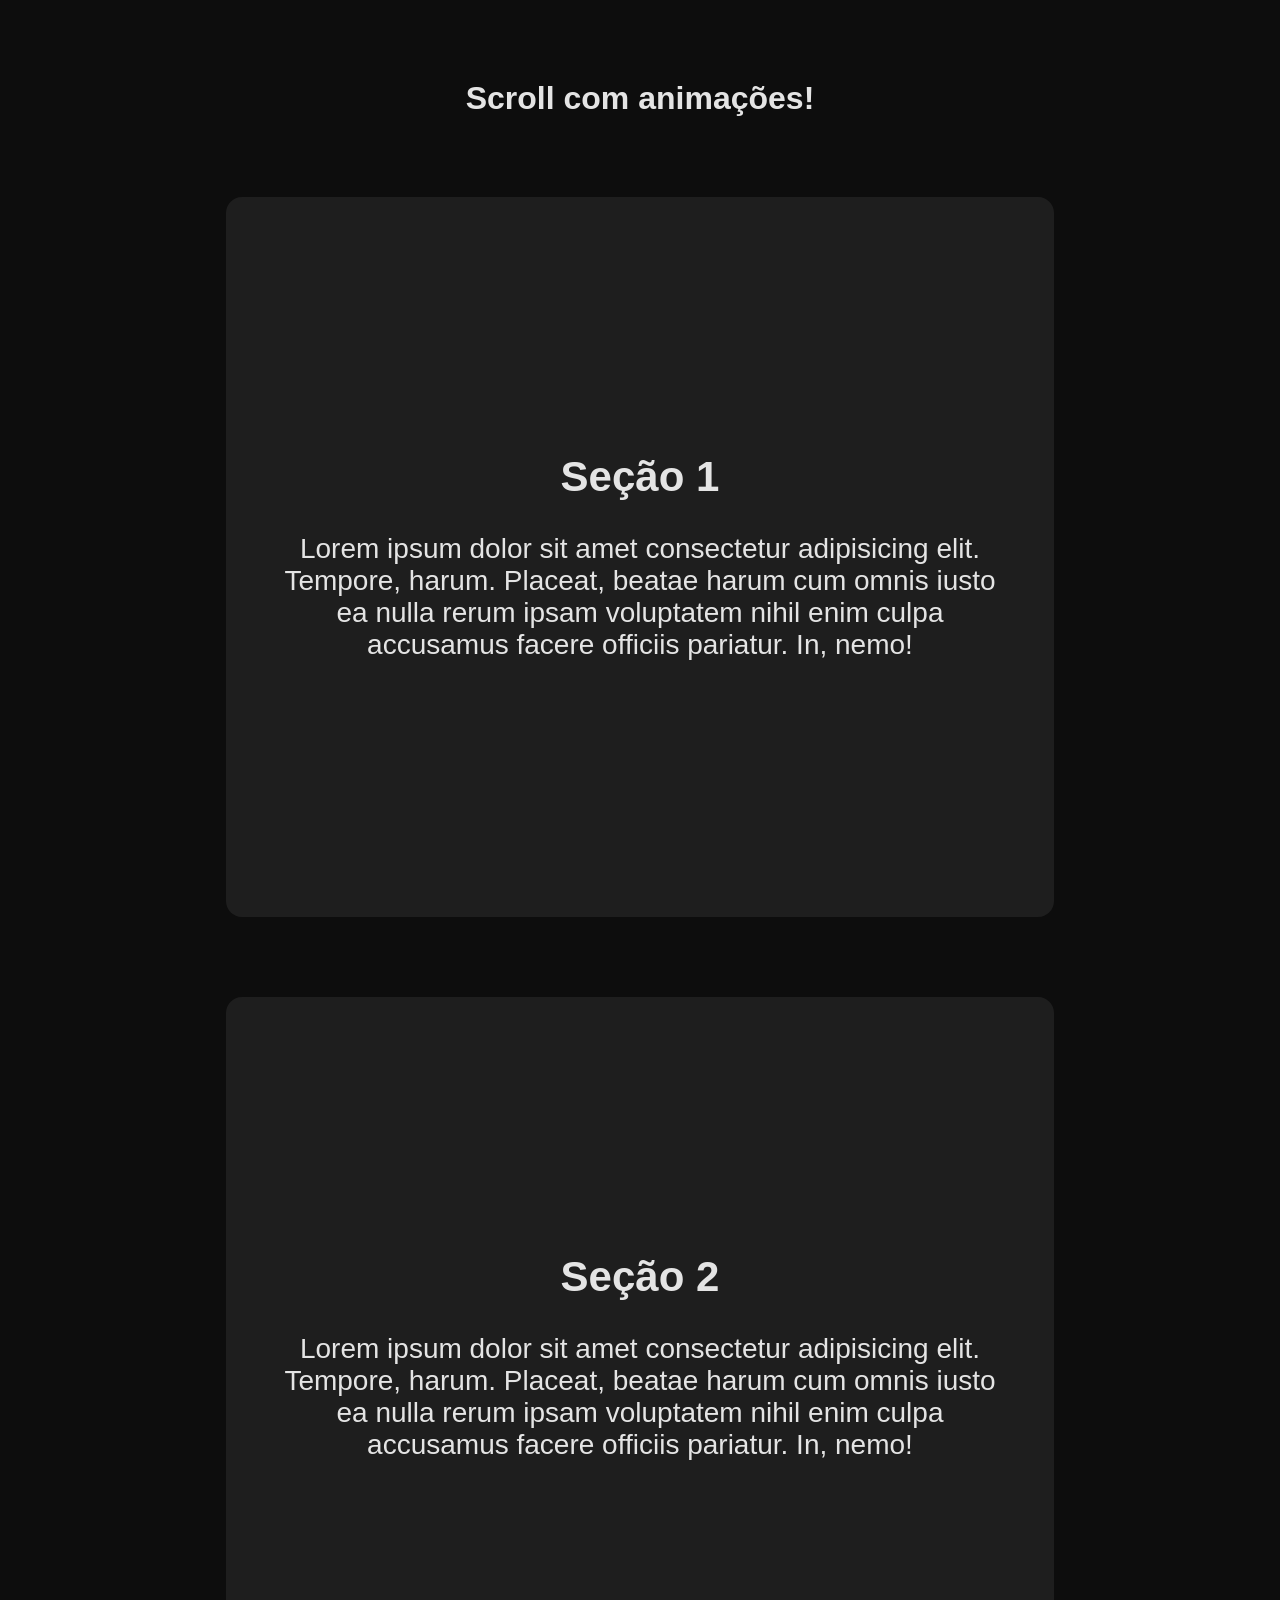
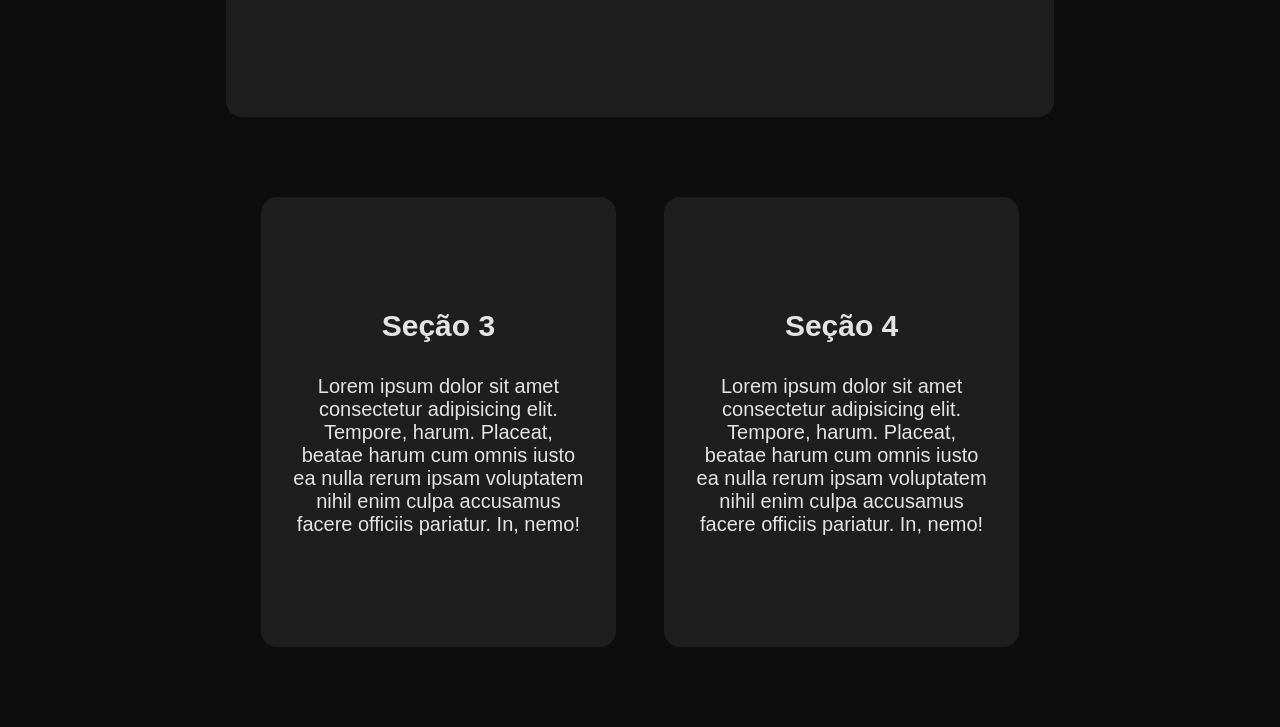
<file: 00-projeto-inicial/index.html>
<!DOCTYPE html>
<html lang="en">

<head>
  <meta charset="UTF-8">
  <meta name="viewport" content="width=device-width, initial-scale=1.0">

  <link rel="stylesheet" href="style.css">

  <title>Scroll com animações</title>
</head>

<body>
  <h1>Scroll com animações!</h1>

  <section>
    <h2>Seção 1</h2>

    <p>
      Lorem ipsum dolor sit amet consectetur adipisicing elit. Tempore, harum. Placeat, beatae harum cum omnis iusto ea nulla rerum ipsam voluptatem nihil enim culpa accusamus facere officiis pariatur. In, nemo!
    </p>
  </section>

  <section>
    <h2>Seção 2</h2>

    <p>
      Lorem ipsum dolor sit amet consectetur adipisicing elit. Tempore, harum. Placeat, beatae harum cum omnis iusto ea nulla rerum ipsam voluptatem nihil enim culpa accusamus facere officiis pariatur. In, nemo!
    </p>
  </section>

  <div class="secoes-juntas">
    <section>
      <h2>Seção 3</h2>
  
      <p>
        Lorem ipsum dolor sit amet consectetur adipisicing elit. Tempore, harum. Placeat, beatae harum cum omnis iusto ea nulla rerum ipsam voluptatem nihil enim culpa accusamus facere officiis pariatur. In, nemo!
      </p>
    </section>

    <section>
      <h2>Seção 4</h2>
  
      <p>
        Lorem ipsum dolor sit amet consectetur adipisicing elit. Tempore, harum. Placeat, beatae harum cum omnis iusto ea nulla rerum ipsam voluptatem nihil enim culpa accusamus facere officiis pariatur. In, nemo!
      </p>
    </section>
  </div>

  <script src="main.js"></script>
</body>

</html>
</file>
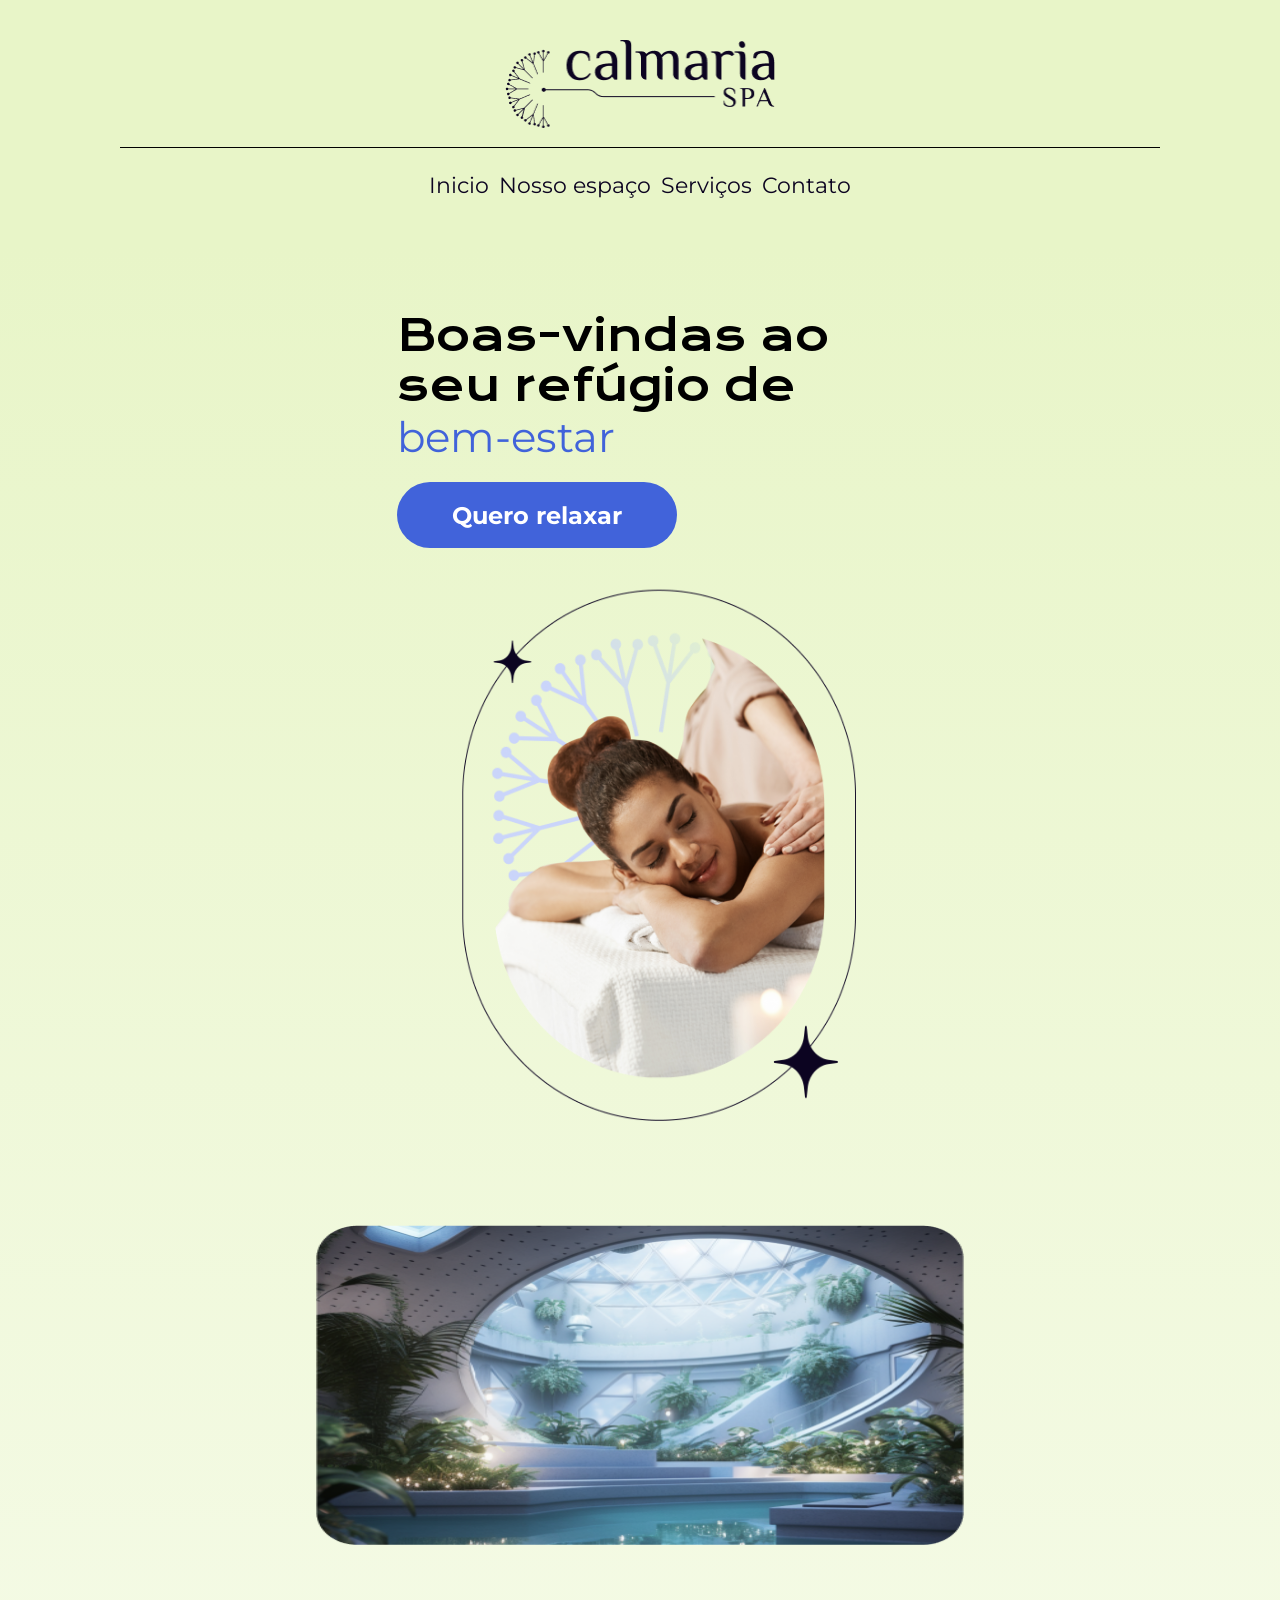
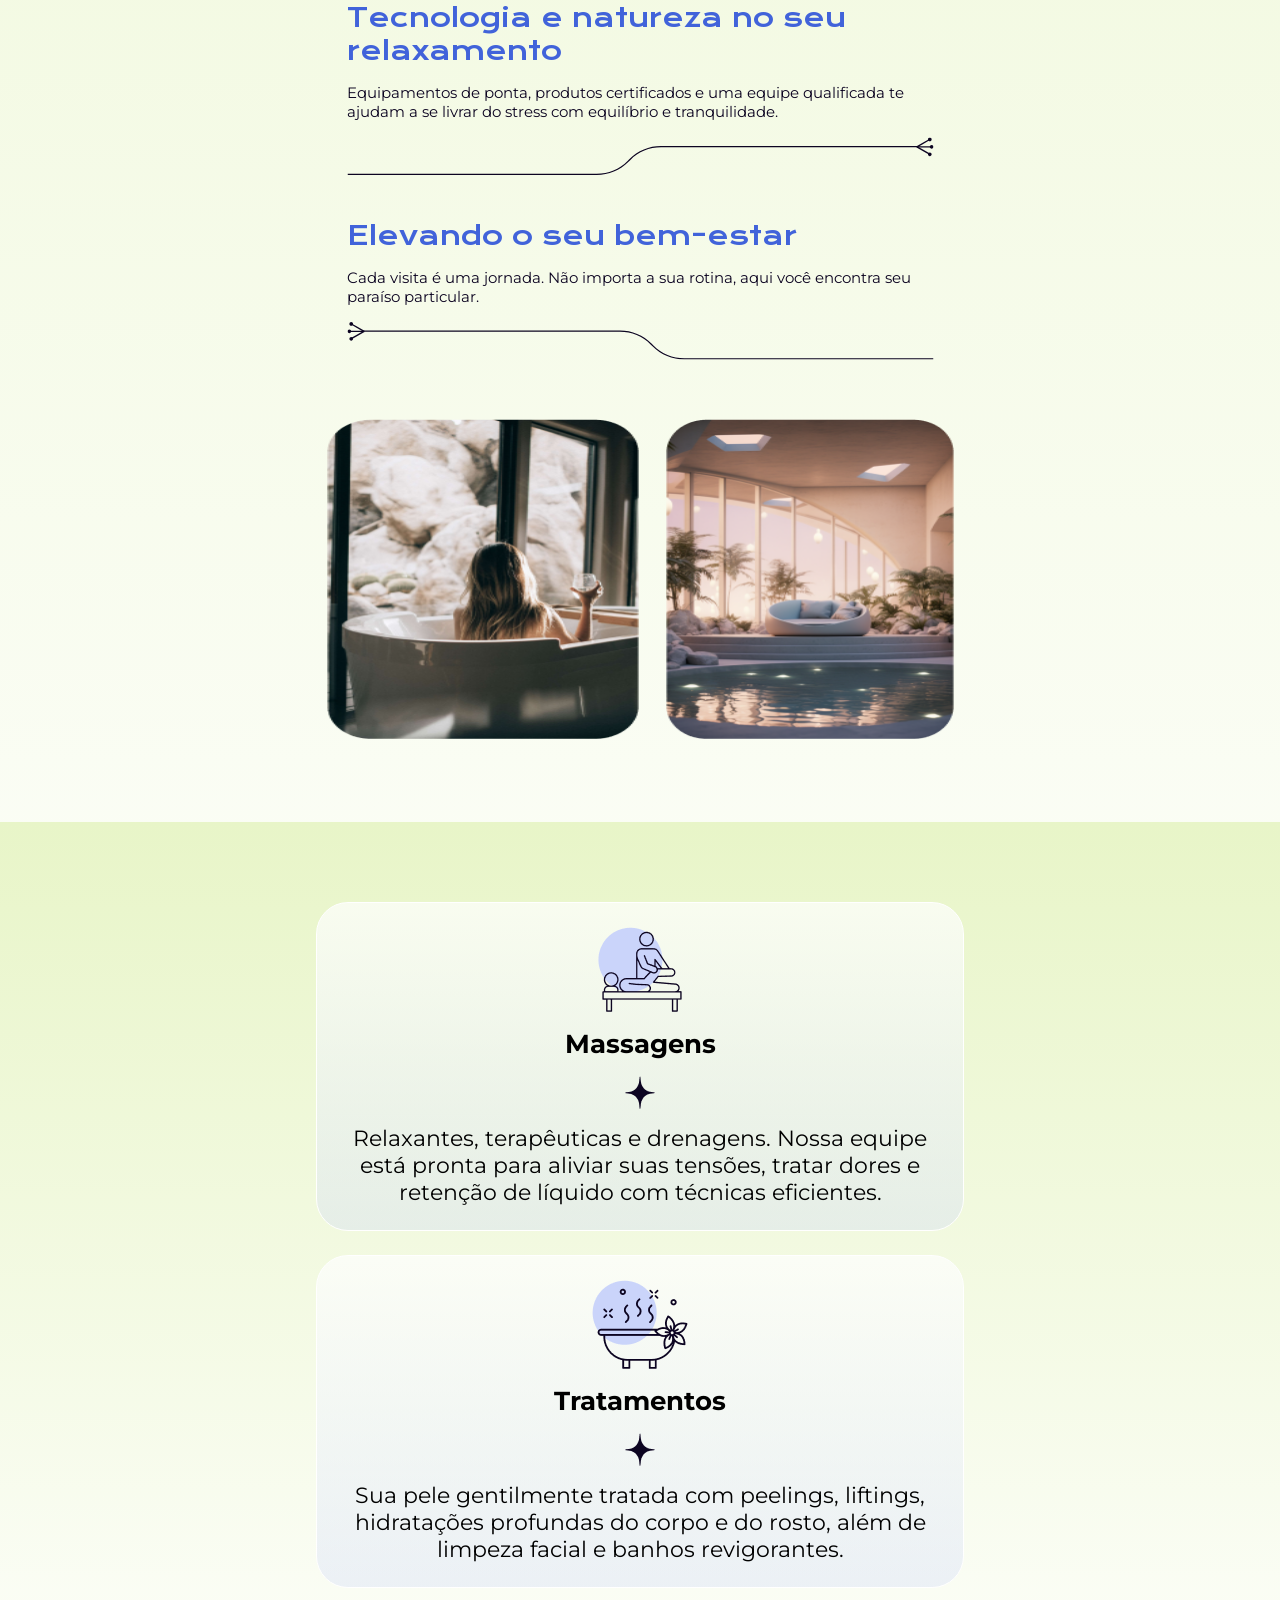
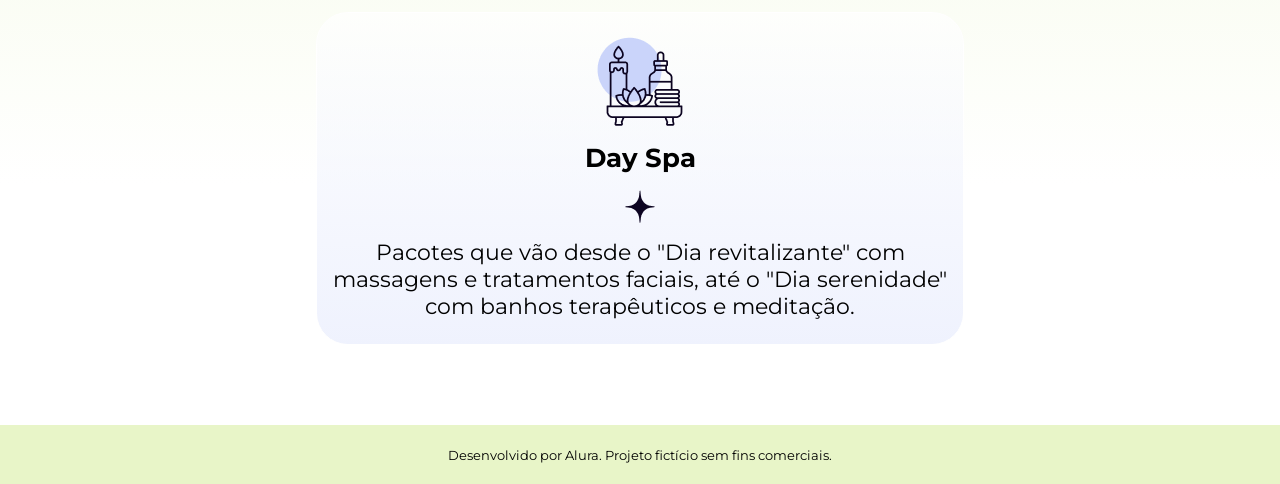
<file: 01-calmaria-spa/index.html>
<!DOCTYPE html>
<html lang="pt-br">

<head>
  <meta charset="UTF-8" />
  <meta name="viewport" content="width=device-width, initial-scale=1.0" />
  <link rel="preconnect" href="https://fonts.googleapis.com" />
  <link rel="preconnect" href="https://fonts.gstatic.com" crossorigin />
  <link rel="stylesheet"
    href="https://fonts.googleapis.com/css2?family=Material+Symbols+Outlined:opsz,wght,FILL,GRAD@24,400,0,0" />
  <link rel="stylesheet" href="./styles/style.css" />
  <link rel="stylesheet" href="./styles/container--primeiro.css" />
  <link rel="stylesheet" href="./styles/container--secao.css" />
  <link rel="stylesheet" href="./styles/container--cards.css" />
  <link rel="stylesheet" href="./styles/container--inscricao.css" />
  <link rel="stylesheet" href="./styles/container--contato.css" />
  <link rel="stylesheet" href="./styles/animacoes-scroll.css" />
  <link rel="shortcut icon" href="./assets/Desktop/Favicon.svg" type="image/x-icon" />
  <link
    href="https://fonts.googleapis.com/css2?family=Krona+One&family=Montserrat:wght@400;600&family=Open+Sans:wght@400;700&display=swap"
    rel="stylesheet">
  <title>Calmaria Spa</title>
</head>

<body>
  <header class="cabecalho">
    <nav class="cabecalho__nav">
      <a href="#" aria-label="Boas vindas ao Calmaria Spa">
        <img class="cabecalho__nav--logo" src="./assets/logo.png" alt="Logo da Calmaria Spa" />
      </a>
      <span class="cabecalho__nav--line"></span>
      <ul class="cabecalho__nav--lista" aria-label="Menu principal">
        <li class="cabecalho__lista-item">
          <a href="/">Inicio</a>
        </li>
        <li class="cabecalho__lista-item">
          <a href="#" aria-haspopup="true" aria-expanded="false">Nosso espaço</a>
          <ul class="submenu">
            <li>
              <a href="/quem-somos.html">Nossa história</a>
            </li>
            <li><a href="#">Localização</a></li>
            <li><a href="#">Equipe</a></li>
          </ul>
        </li>
        <li class="cabecalho__lista-item">
          <a href="#">Serviços</a>
        </li>
        <li class="cabecalho__lista-item">
          <a href="#contato">Contato</a>
        </li>
      </ul>
    </nav>
  </header>

  <main class="container">
    <section class="container__primeiro animar">
      <div class="container__primeiro--texto">
        <h1>Boas-vindas ao seu refúgio de <span>bem-estar</span></h1>
        <button class="container__primeiro--texto-botao">Quero relaxar</button>
      </div>
      <img class="container__primeiro--imagem" src="./assets/home-image.png"
        alt="Mulher recebendo massagem deitada de bruços com a cabeça de lado sobre os braços cruzados e expressão de tranquilidade.">
    </section>

    <section class="container__secao">
      <article class="container__secao--conteudo animar">
        <img class="container__secao--conteudo--img1" src="./assets/espaco-1.png"
          alt="Piscina coberta com uma claraboia redonda, grande e rodeada com jardinagem.">
        <div class="container__secao--conteudo--textos">
          <h2 class="container__secao--conteudo--textos-titulo">Tecnologia e natureza no seu relaxamento</h2>
          <p class="container__secao--conteudo--textos-infos">Equipamentos de ponta, produtos certificados e
            uma equipe qualificada te ajudam a se livrar do stress com equilíbrio e tranquilidade. </p>
          <object aria-hidden="true" data="./assets/separador-direita.svg" type="image/svg+xml" tabindex="-1"></object>
        </div>
      </article>
      <article class="container__secao--conteudo animar">
        <div class="container__secao--conteudo--textos">
          <h2 class="container__secao--conteudo--textos-titulo">Elevando o seu bem-estar</h2>
          <p class="container__secao--conteudo--textos-infos">Cada visita é uma jornada. Não importa a sua
            rotina, aqui você encontra seu paraíso particular.</p>
          <object aria-hidden="true" data="./assets/separador-esquerda.svg" type="image/svg+xml" tabindex="-1"></object>
        </div>
        <div>
          <img class="container__secao--conteudo--img2" src="./assets/espaco-2.png"
            alt="Busto de uma mulher de costas em uma banheira de espumas segurando uma taça e de frente a uma porta de vidro com grandes pedras atrás.">
          <img class="container__secao--conteudo--img2" src="./assets/espaco-3.png"
            alt="Ambiente da Calmaria Spa com poltrona, plantas e uma piscina.">
        </div>
      </article>
    </section>

    <section class="container container__cards">
      <article class="container__cards--card animar">
        <img src="./assets/icon-massagem.png" alt="">
        <h2 class="container__cards--card-title">Massagens</h2>
        <img src="./assets/soft-star.png" alt="">
        <p class="container__cards--card-texto">Relaxantes, terapêuticas e drenagens. Nossa equipe está pronta
          para aliviar suas tensões, tratar dores e retenção de líquido com técnicas eficientes.</p>
      </article>
      <article class="container__cards--card animar">
        <img src="./assets/icon-tratamentos.png" alt="">
        <h2 class="container__cards--card-title">Tratamentos</h2>
        <img src="./assets/soft-star.png" alt="">
        <p class="container__cards--card-texto">Sua pele gentilmente tratada com peelings, liftings, hidratações
          profundas do corpo e do rosto, além de limpeza facial e banhos revigorantes.</p>
      </article>
      <article class="container__cards--card animar">
        <img src="./assets/icon-dias-especiais.png" alt="">
        <h2 class="container__cards--card-title">Day Spa</h2>
        <img src="./assets/soft-star.png" alt="">
        <p class="container__cards--card-texto">Pacotes que vão desde o "Dia revitalizante" com massagens e
          tratamentos faciais, até o "Dia serenidade" com banhos terapêuticos e meditação.</p>
      </article>
    </section>
  </main>

  <footer aria-hidden="true">
    <small>Desenvolvido por Alura. Projeto fictício sem fins comerciais.</small>
  </footer>
  <script src="main.js"></script>
</body>

</html>
</file>
<file: 00-projeto-inicial/style.css>
* {
  margin: 0;
  padding: 0;
  box-sizing: border-box;
}

body {
  min-height: 100vh;
  font-family: sans-serif;
  background-color: rgb(13, 13, 13);
  color: rgb(228, 228, 228);
  padding: 5rem 3rem;

  display: flex;
  flex-direction: column;
  gap: 5rem;
}

h1 {
  text-align: center;
}

section {
  font-size: 1.75rem;
  min-height: 80vh;
  width: 70%;
  max-width: 1100px;
  margin: 0 auto;
  background-color: rgb(30, 30, 30);
  padding: 3rem;
  border-radius: 1rem;
  text-align: center;

  display: flex;
  flex-direction: column;
  justify-content: center;
  align-items: center;
  gap: 2rem;
}

.secoes-juntas {
  display: flex;
  justify-content: center;
  gap: 3rem;
}

.secoes-juntas section {
  font-size: 1.25rem;
  min-height: 50vh;
  width: 30%;
  margin: 0;
  padding: 2rem;
}
</file>
<file: 01-calmaria-spa/styles/style.css>
:root {
  --fonte: "Montserrat", "Krona One", "Open Sans", sans-serif;
  --gradiente: linear-gradient(180deg, #e8f5c8 0%, rgb(255, 255, 255) 80%);
  --gradiente-card: linear-gradient(
    180deg,
    rgba(255, 255, 255, 0.7) 0%,
    rgba(202, 212, 250, 0.3) 100%
  );
  --verde-claro: #e8f5c8;
  --azul-escuro: #4163da;
  --lilas-claro: #85a0ff;
  --lilas: #cad4fa;
  --lilas-escuro: #0c0421;
  --cinza-claro: #efefef;
  font-size: 62.5%;
}

* {
  padding: 0;
  margin: 0;
  box-sizing: border-box;
  font-family: var(--fonte);
}

html {
  scroll-behavior: smooth;
  *:focus {
    outline-offset: 3px;
  }
}

ul {
  list-style: none;
  padding: 0;
  margin: 0;
}

body {
  font-family: var(--fonte);
}

/* Header */

.cabecalho {
  background: var(--verde-claro);
}

.cabecalho .cabecalho__nav {
  display: flex;
  flex-direction: column;
  align-items: center;
  row-gap: 16px;
  padding: 40px 120px;
  white-space: nowrap;
}

.cabecalho__nav--logo {
  width: 172px;
  height: 56px;
}

.cabecalho__nav--lista {
  font-size: 15px;
}

.cabecalho .cabecalho__nav .cabecalho__nav--line {
  width: 100%;
  border-bottom: 1px solid black;
}

.cabecalho .cabecalho__nav .cabecalho__nav--lista {
  display: inline-flex;
  justify-content: center;
  width: 100%;
  align-items: center;
}

.cabecalho .cabecalho__nav .cabecalho__nav--lista a {
  color: #0c0421;
  text-decoration: none;
  font-weight: 400;
  line-height: 150%;
  margin: 5px;
}

.cabecalho__lista-item {
  display: flex;
}

.submenu li a:hover {
  font-weight: 700 !important;
}

.cabecalho__lista-item .icone {
  transition: transform 0.5s ease;
  cursor: pointer;
  color: var(--lilas-escuro);
  font-size: 22px;
  align-self: center;
}

/* seta submenu */
.cabecalho__lista-item .icone.active {
  transform: rotate(180deg);
}

.cabecalho__nav--lista .submenu {
  display: none;
  position: absolute;
  border: 1px solid #ddd;
  font-size: 1rem;
  padding: 16px;
  border-top: none;
  border-bottom-left-radius: 8px;
  border-bottom-right-radius: 8px;
  background: var(--cinza-claro);
  box-shadow: 4px 4px 8px 0px rgba(0, 0, 0, 0.1);
  z-index: 1;
  min-width: 160px;
  border-radius: 4px;
  margin-top: 40px;
  font-size: 22px;
}

.cabecalho__nav--lista .submenu .submenu {
  left: 100%;
  top: 10px;
}

.submenu li {
  display: flex;
  justify-content: center;
  align-items: center;
  align-content: center;
  text-align: center;
  display: flex;
  border-bottom: 2px solid #cad4fa;
  margin: 8px 8px;
  min-width: 170px;
  height: 45px;
}

.submenu li:first-child {
  margin-top: unset;
}

.submenu li:last-child {
  margin-bottom: unset;
  border-bottom: none;
}

@media screen and (min-width: 768px) {
  /* Tablet */

  .cabecalho__nav--logo {
    width: 270px;
    height: 88px;
  }

  .cabecalho__nav--lista {
    font-size: 22px;
    cursor: pointer;
  }
}

/* 
 * Accordion 
 */
.acordeao {
  width: 100%;
  margin-top: 40px;
  margin-bottom: 40px;
}

/* Estilo base do acordeão */
.acordeao-item {
  background-color: var(--azul-escuro);
  color: white;
  cursor: pointer;
  border: none;
  padding: 16px;
  transition: background-color 0.5s ease;
  border-radius: 32px;
  margin-bottom: 8px;
  overflow: hidden;
}

.botao-acordeao {
  width: 100%;
  text-align: left;
  font-weight: 700;
  background: transparent;
  color: #fff;
  align-items: center;
  border: none;
  justify-content: space-between;
  display: flex;
  cursor: pointer;
}

.botao-acordeao {
  font-size: 15px;
  line-height: 22px;
}

.acordeao-item:hover {
  background: var(--lilas-claro);
  transition: 0.5s;
}

/* Estilo do conteúdo do acordeão */
.conteudo-acordeao {
  max-height: 0;
  overflow: hidden;
  position: relative;
  color: #000;
  left: -16px;
  bottom: -16px;
  width: 112%;
  background-color: var(--cinza-claro);
  padding: 0 18px;
  transition: max-height 0.5s ease;
  border-bottom-left-radius: 32px;
  border-bottom-right-radius: 32px;
  z-index: 0;
}

.conteudo-acordeao div {
  padding: 16px;
  width: 95%;
}

.conteudo-acordeao div {
  font-size: 1.5rem;
}

/* Estilo para a transição do ícone */
.icone {
  transition: transform 0.5s ease;
  cursor: pointer;
  font-size: 32px;
  outline: none;
}

/* seta acordeão */
.botao-acordeao[aria-expanded="true"] .icone {
  transform: rotate(180deg);
}

.conteudo-acordeao.expandido {
  max-height: 250px;
}

@media screen and (min-width: 1440px) {
  .cabecalho .cabecalho__nav {
    flex-direction: column;
  }

  .botao-acordeao {
    font-size: 24px;
    line-height: 36px;
  }

  .cabecalho .cabecalho__nav .cabecalho__nav--lista {
    gap: 40px;
  }

  .conteudo-acordeao div {
    font-size: 2.2rem;
  }
}
</file>
<file: 01-calmaria-spa/styles/container--primeiro.css>
/* container */

.container {
  background: var(--gradiente);
}

.container__primeiro {
  padding: 64px 16px;
  text-align: center;
  display: flex;
  flex-direction: column;
  justify-content: center;
  flex-wrap: wrap;
  row-gap: 1.5rem;
}

.container__primeiro--texto h1 {
  font-family: Krona One;
  font-size: 31px;
  font-style: normal;
  font-weight: 400;
  line-height: 120%;
  padding-bottom: 2rem;
}

.container__primeiro--texto h1 span {
  color: var(--azul-escuro);
}

.container__primeiro--texto-botao {
  width: 31.8rem;
  height: 6.6rem;
  color: white;
  border: none;
  border-radius: 6.6rem;
  background: var(--azul-escuro);
  font-size: 2.4rem;
  font-family: "Montserrat";
  font-weight: 700;
}

.container__primeiro--texto-botao:hover {
  background: var(--lilas-escuro);
  transition: 0.5s;
  cursor: pointer;
}

.container__primeiro--imagem {
  width: 297px;
  height: 384px;
  align-self: center;
}

@media screen and (min-width: 768px) {
  /* Tablet */

  .container__primeiro {
    align-items: center;
    text-align: start;
    padding: 64px 60px;
  }

  .container__primeiro--texto {
    width: 486px;
  }

  .container__primeiro--texto h1 {
    font-size: 42px;
  }

  .container__primeiro--texto-botao {
    width: 280px;
  }

  .container__primeiro--imagem {
    width: 432px;
    height: 558px;
    align-self: center;
  }
}

@media screen and (min-width: 1440px) {
  /* Desktop */

  .container__primeiro {
    flex-direction: row;
    padding: 0 220px 80px 220px;
  }

  .container__primeiro--imagem {
    width: 474px;
  }
}
</file>
<file: 01-calmaria-spa/styles/container--secao.css>
/* SEGUNDA/TERCEIRA SEÇÃO */

.container__secao {
  margin: 0 16px;
  display: flex;
  flex-direction: column;
  align-items: center;
}

.container__secao .container__secao--conteudo {
  padding-bottom: 40px;
  display: flex;
  flex-direction: column;
  align-items: center;
  row-gap: 56px;
}

.container__secao
  .container__secao--conteudo
  .container__secao--conteudo--img1 {
  width: 328px;
  height: 320px;
}

.container__secao
  .container__secao--conteudo
  .container__secao--conteudo--textos {
  max-width: 587px;
}

.container__secao
  .container__secao--conteudo
  .container__secao--conteudo--textos
  .container__secao--conteudo--textos-titulo {
  font-family: "Krona One", sans-serif;
  font-size: 2.6rem;
  font-weight: 400;
  color: var(--azul-escuro);
}

.container__secao
  .container__secao--conteudo
  .container__secao--conteudo--textos
  .container__secao--conteudo--textos-infos {
  font-family: "Montserrat", sans-serif;
  font-size: 1.5rem;
  color: #0c0421;
  margin: 16px 0;
}

.container__secao
  .container__secao--conteudo
  .container__secao--conteudo--textos
  object {
  width: 100%;
}

.container__secao
  .container__secao--conteudo
  .container__secao--conteudo--img2 {
  width: 326px;
  height: 330px;
}

.container__secao
  .container__secao--conteudo
  .container__secao--conteudo--img2:nth-child(2) {
  padding-top: 16px;
}

@media screen and (min-width: 768px) {
  /* Tablet */

  .container__secao {
    margin: 40px 60px;
  }

  .container__secao
    .container__secao--conteudo
    .container__secao--conteudo--img1 {
    width: 648px;
  }

  .container__secao
    .container__secao--conteudo
    .container__secao--conteudo--img2 {
    width: 312px;
    height: 320px;
  }

  .container__secao
    .container__secao--conteudo
    .container__secao--conteudo--img2:nth-child(2) {
    padding-top: 0;
    padding-left: 24px;
  }
}

@media screen and (min-width: 1440px) {
  .container__secao {
    margin-left: 120px;
    margin-right: 120px;
  }

  .container__secao .container__secao--conteudo {
    display: flex;
    flex-direction: row;
    align-items: center;
    column-gap: 102px;
  }

  .container__secao
    .container__secao--conteudo
    .container__secao--conteudo--img1 {
    width: 508px;
  }

  .container__secao
    .container__secao--conteudo
    .container__secao--conteudo--img2 {
    width: 229px;
    height: 320px;
  }

  .container__secao
    .container__secao--conteudo
    .container__secao--conteudo--textos
    .container__secao--conteudo--textos-infos {
    font-size: 2.2rem;
  }
}
</file>
<file: 01-calmaria-spa/styles/container--cards.css>
/* Seção cards*/
.container__cards {
  display: flex;
  flex-direction: column;
  align-items: center;
  justify-content: center;
  padding: 80px 16px;
  row-gap: 24px;
}

.container .container__cards .container__cards--card {
  background: var(--gradiente-card);
  max-width: 648px;
  height: auto;
  padding: 24px 16px;
  text-align: center;
  display: flex;
  flex-direction: column;
  align-items: center;
  gap: 16px;
  border-radius: 32px;
  border: 1px solid #fff;
}

.container__cards--card-title {
  font-size: 26px;
}

.container__cards--card-texto {
  font-size: 15px;
}

@media screen and (min-width: 768px) {
  .container__cards--card-texto {
    font-size: 2.2rem;
  }
}

@media screen and (min-width: 1440px) {
  .container .container__cards {
    flex-direction: row;
    column-gap: 24px;
  }

  .container .container__cards .container__cards--card {
    max-width: 384px;
    height: 527px;
    row-gap: 19px;
    justify-content: center;
  }
}
</file>
<file: 01-calmaria-spa/styles/container--inscricao.css>
/* Seção inscrição */

.container__incricao {
  display: flex;
  flex-direction: column;
  text-align: center;
  align-items: center;
  row-gap: 24px;
  padding: 40px 16px;
}

.container__incricao--mobile {
  width: 182px;
  height: 103px;
}

.container__incricao--tablet {
  display: none;
}

.container__incricao .container__incricao--div {
  display: flex;
  flex-direction: column;
  row-gap: 24px;
  max-width: 1102px;
}

.container__incricao--form-input {
  width: 328px;
  height: 65px;
  border-radius: 65px;
  border: 1px solid var(--azul-escuro);
  margin: 0 auto;
  display: inline-flex;
  row-gap: 24px;
}

.container__incricao--form-input input {
  border: none;
  outline: none;
  width: 65%;
  margin-left: 3.2rem;
  font-family: "Montserrat", sans-serif;
  font-size: 22px;
  color: #0c0421;
}

.container__incricao--form-input button {
  width: 35%;
  color: white;
  background: var(--azul-escuro);
  border-radius: 0 65px 65px 0;
  border: none;
  font-size: 18px;
  font-family: "Montserrat";
  cursor: pointer;
}

.container__incricao--form-input button:hover {
  background: var(--lilas-claro);
  transition: 0.5s;
}

@media screen and (min-width: 768px) {
  /* Seção inscrição */

  .container__incricao {
    display: flex;
    text-align: center;
    flex-direction: row;
    justify-content: space-between;
    padding-left: 0;
    padding-right: 0;
  }

  .container__incricao .container__incricao--mobile {
    display: none;
  }

  .container__incricao .container__incricao--form-titulo {
    font-size: 31px;
    font-family: Krona One;
    font-weight: 400;
  }

  .container__incricao--form-texto {
    font-size: 22px;
  }

  .container__incricao--form-input {
    width: 368px;
  }

  .container__incricao--tablet {
    display: block;
  }
}

@media screen and (min-width: 1440px) {
  /* Seção inscrição */

  .container__incricao--form-input {
    width: 790px;
    height: 65px;
    row-gap: 24px;
  }
}
</file>
<file: 01-calmaria-spa/styles/container--contato.css>
/* Contato */
#contato {
  width: 80%;
  margin: 0 auto;
  display: flex;
  align-items: center;
  padding: 3rem 0;
  flex-wrap: wrap;
}

.imgs-contato {
  display: flex;
  flex-direction: column;
  justify-content: space-between;
  gap: 8px;
  max-width: 100%;
  width: 1200px;
}

.textos {
  background: linear-gradient(180deg, #e8f5c8 0%, rgb(255, 255, 255) 96%);
  padding: 2rem;
  margin-top: 16px;
  border-radius: 34px;
  max-width: 100%;
  width: 1200px;
  display: grid;
  justify-content: center;
}

.textos .titulo {
  font-family: "Krona One", sans-serif;
  font-size: 26px;
  color: var(--azul-escuro);
  display: flex;
  justify-content: center;
}

.textos .infos {
  font-family: "Montserrat", sans-serif;
  font-size: 20px;
  color: #0c0421;
  line-height: 2rem;
  margin: 2rem 0;
}

.textos .btn-contato {
  width: 90%;
  height: 45px;
  border: none;
  border-radius: 25px;
  color: white;
  font-weight: bold;
  font-size: 16px;
  background: var(--azul-escuro);
  cursor: pointer;
  transition: all 0.3s ease;
}

.btn-contato:hover {
  background: var(--lilas-claro);
  transition: 0.5s;
}

/* Modal do formulário de contato */
.modal {
  background-color: rgb(93, 88, 108, 0.8);
  position: fixed;
  top: 0;
  left: 0;
  width: 100vw;
  height: 100vh;
  display: none;
  z-index: 999;
}

.conteudo-modal {
  margin: 0 auto;
  margin-top: 1%;
  max-width: 800px;
  background: linear-gradient(180deg, #e8f5c8 0%, rgb(255, 255, 255) 96%);
  padding: 30px 24px;
  border-radius: 8px;
}

.cabecalho-modal {
  padding: 1px;
  display: flex;
  justify-content: space-between;
  align-items: center;
  align-content: center;
}

.cabecalho-modal .cabecalho-titulo-modal {
  font-family: "Krona One", sans-serif;
  font-size: 26px;
  color: var(--azul-escuro);
  margin: 10px 0;
}

.cabecalho-modal .cabecalho-modal-fechar {
  border: solid 1px;
  font-weight: bold;
  padding: 5px 10px;
  cursor: pointer;
}

.cabecalho-modal .cabecalho-modal-fechar:hover {
  background: red;
  color: white;
  padding: 5px 10px;
  cursor: pointer;
}

.cabecalho-modal-fechar:focus {
  background: red;
  color: white;
  padding: 5px 10px;
  cursor: pointer;
}

.inputs-modal {
  display: grid;
  gap: 0.5rem;
}

.inputs-modal .paragrafo-modal {
  margin: 10px 0;
  color: #0c0421;
  font-size: 1.5rem;
}

.inputs-modal label {
  font-family: "Montserrat", sans-serif;
  font-size: 16px;
  color: #0c0421;
  font-weight: bold;
}

.inputs-modal input,
.inputs-modal textarea {
  border-radius: 25px;
  padding: 1rem;
  border: none;
}

.inputs-modal textarea {
  height: 70px;
}

.inputs-modal-radio {
  display: flex;
  margin: 8px 16px;
  gap: 32px;
}

.field-legend {
  border: none;
  font-weight: bold;
}

.inputs-modal-label {
  font-weight: normal !important;
}

.inputs-modal-radio > div {
  white-space: nowrap;
}

.rodape-modal {
  display: flex;
  justify-content: center;
  align-items: center;
  margin: 10px 105px;
}

.btn-enviar {
  font-family: "Montserrat", sans-serif;
  width: 80%;
  border: none;
  border-radius: 40px;
  height: 45px;
  color: white;
  font-weight: bold;
  font-size: 16px;
  background: var(--azul-escuro);
  cursor: pointer;
  transition: all 0.3s ease;
}

.btn-enviar:hover {
  background: var(--lilas-claro);
  transition: 0.5s;
}

/* Modal de formulário enviado */

.modal-enviado {
  background-color: rgb(93, 88, 108, 0.8);
  position: fixed;
  top: 0;
  left: 0;
  width: 100vw;
  height: 100vh;
  display: none;
}

.conteudo-modal-enviado {
  margin: 0 auto;
  margin-top: 10%;
  max-width: 800px;
  background: linear-gradient(180deg, #e8f5c8 0%, rgb(255, 255, 255) 96%);
  padding: 40px 48px;
  border-radius: 8px;
}

.cabecalho-modal-enviado {
  padding: 1px;
  display: flex;
  align-items: center;
  flex-direction: column;
}

.cabecalho-modal-enviado .cabecalho-titulo-modal-enviado {
  font-family: "Krona One", sans-serif;
  font-size: 26px;
  color: var(--azul-escuro);
  margin: 10px 0;
}

.cabecalho-icone-modal-enviado {
  width: 68x;
  margin: 20px 0;
}

.btn-fechar {
  font-family: "Montserrat", sans-serif;
  width: 40%;
  border: none;
  border-radius: 40px;
  height: 45px;
  color: white;
  font-weight: bold;
  font-size: 16px;
  background: var(--azul-escuro);
  cursor: pointer;
  transition: all 0.3s ease;
}

.btn-fechar:hover {
  background: var(--lilas-claro);
  transition: 0.5s;
}

/* Modal dialog popup */

.modal-popup {
  display: none;
  margin: auto;
  background: linear-gradient(180deg, #e8f5c8 0%, rgb(255, 255, 255) 96%);
  padding: 0 48px;
  border-radius: 8px;
  max-width: 80%;
  width: 793px;
  height: 417px;
  z-index: 1;
}

.modal-popup-conteudo {
  display: flex;
  flex-direction: column;
  align-items: center;
  justify-content: center;
  text-align: center;
  padding: 0 54px;
}

.modal-popup-conteudo img {
  transform: rotate(90deg);
  width: 114px;
  height: 200px;
}

.modal-popup-conteudo-cabecalho {
  font-family: "Krona One", sans-serif;
  font-size: 26px;
  font-weight: 400;
  margin: 0 0 10px 0;
}

.modal-popup-conteudo-cadastro {
  margin-top: 16px;
}

.modal-popup-conteudo-cadastro-btn {
  display: flex;
  align-items: center;
}

.modal-popup-conteudo-cadastro-btn input {
  flex: 1;
  border-top-left-radius: 32px;
  border-bottom-left-radius: 32px;
  border: 1px solid #4e75ff;
  padding: 10px 64px;
  border-right: none;
}

.modal-popup-conteudo-cadastro-btn button {
  border-top-right-radius: 32px;
  border-bottom-right-radius: 32px;
  border: none;
  padding: 10px 64px;
  background-color: var(--azul-escuro);
  color: white;
  font-weight: bold;
  font-size: 16px;
  cursor: pointer;
}

.modal-popup-conteudo-cadastro-btn button:hover {
  background: var(--lilas-claro);
  transition: 0.5s;
}

dialog::backdrop {
  background-color: rgb(93, 88, 108, 0.8);
}

/* Modal inscrito */

.modal-inscrito {
  background-color: rgb(93, 88, 108, 0.8);
  position: fixed;
  top: 0;
  left: 0;
  width: 100vw;
  height: 100vh;
  display: none;
}

.conteudo-modal-inscrito {
  margin: 0 auto;
  margin-top: 10%;
  max-width: 800px;
  background: linear-gradient(180deg, #e8f5c8 0%, rgb(255, 255, 255) 96%);
  padding: 40px 48px;
  border-radius: 8px;
}

.cabecalho-modal-inscrito {
  padding: 1px;
  display: flex;
  align-items: center;
  flex-direction: column;
}

.cabecalho-modal-inscrito .cabecalho-titulo-modal-inscrito {
  font-family: "Krona One", sans-serif;
  font-size: 26px;
  color: var(--azul-escuro);
  margin: 10px 0;
}

.cabecalho-icone-modal-inscrito {
  width: 68x;
  margin: 20px 0;
}

/* Footer */

footer {
  background: #e8f5c8;
  padding: 2rem;
  text-align: center;
  font-size: 15px;
}

@media screen and (min-width: 1440px) {
  .container__primeiro--imagem {
    align-self: end;
  }

  .textos .btn-contato {
    width: 60%;
    margin: 0 20%;
  }

  .imgs-contato {
    flex-direction: row;
  }

  .conteudo-modal {
    margin: 0 auto;
    margin-top: 3%;
    max-width: 800px;
    background: linear-gradient(180deg, #e8f5c8 0%, rgb(255, 255, 255) 96%);
    padding: 40px 48px;
    border-radius: 8px;
  }

  .inputs-modal .paragrafo-modal {
    font-size: 2.2rem;
  }
}
</file>
<file: 01-calmaria-spa/styles/animacoes-scroll.css>
.animar {
  opacity: 0;
  transition: all 2s;
}

.animar-visivel {
  opacity: 1;
}

.container__cards--card.animar {
  transform: translateX(-50%);
}

.container__cards--card.animar-visivel {
  transform: translateX(0);
}

.container__cards--card:nth-child(2) {
  transition-delay: 0.3s;
}

.container__cards--card:nth-child(3) {
  transition-delay: 0.6s;
}
</file>
